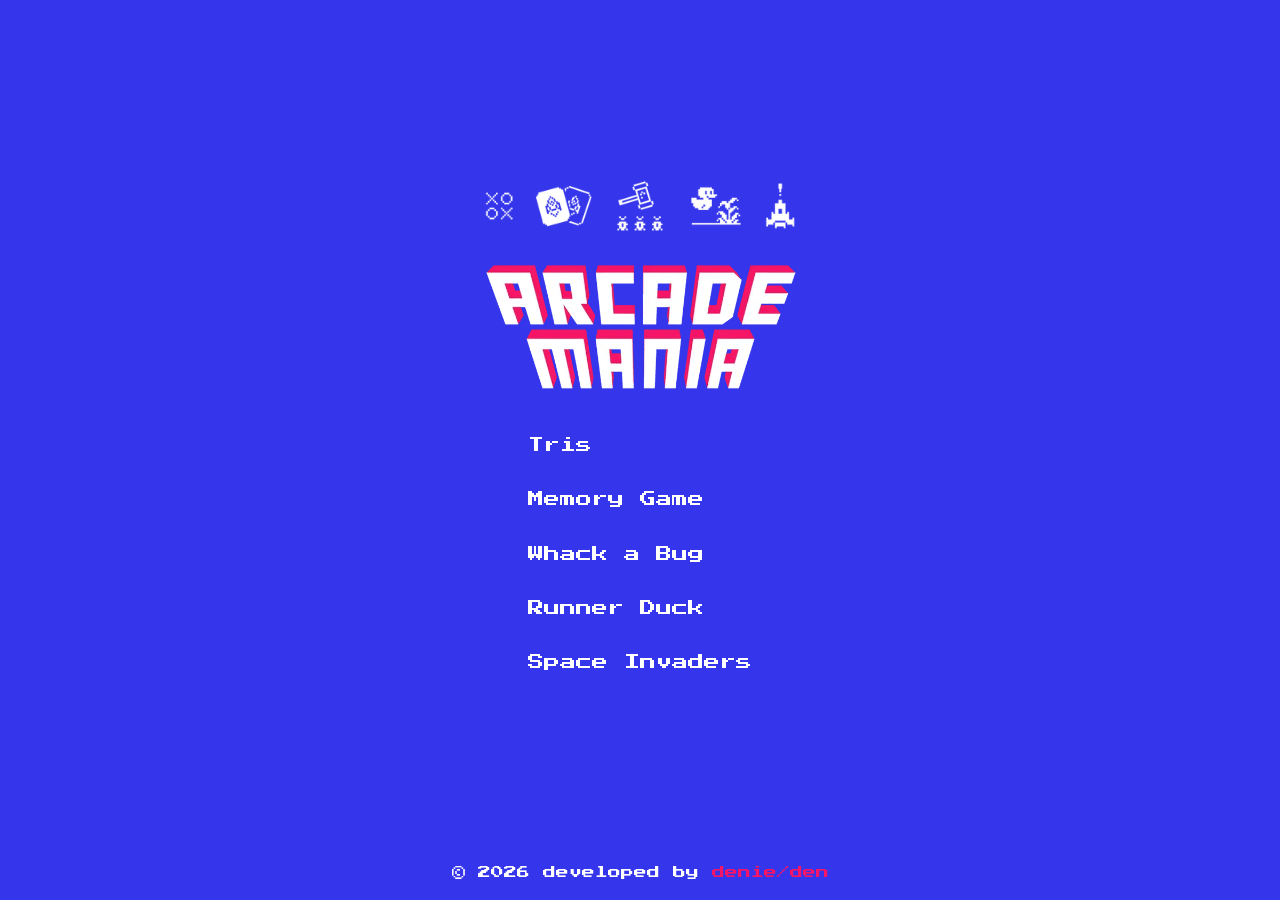
<file: index.html>
<!DOCTYPE html>
<html lang="en">
<head>
	<meta charset="UTF-8">
	<meta name="viewport" content="width=device-width, initial-scale=1">
	<link rel="shortcut icon" href="https://denielden.github.io/img/favicon.svg" type="image/svg+xml">
   <meta name="author" content="Deniel Den">
	<title>Arcade Mania Games</title>
	<link rel="preconnect" href="https://fonts.googleapis.com">
	<link rel="preconnect" href="https://fonts.gstatic.com" crossorigin>
	<link href="https://fonts.googleapis.com/css2?family=Press+Start+2P&display=swap" rel="stylesheet">
	<link href="./assets/css/style.css" rel="stylesheet">
</head>
<body>

	<main id="start">
		<img src="./assets/img/games.webp" alt="Arcade Mania Games icon">
		<img src="./assets/img/arcade-mania.webp" alt="Arcade Mania logo">
		
		<ul>
			<li><a href="./tris/index.html" title="Tris">Tris</a></li>
			<li><a href="./memory/index.html" title="Memory Game">Memory Game</a></li>
			<li><a href="./whack-bug/index.html" title="Whack a Bug">Whack a Bug</a></li>
			<li><a href="./runner-duck/index.html" title="Runner Duck">Runner Duck</a></li>
			<li><a href="./space-invaders/index.html" title="Space Invaders">Space Invaders</a></li>
		</ul>
	</main>

	<footer class="txt-center">&copy <span id="currentDate"></span> developed by <a href="https://denielden.github.io" target="_blank">denie/den</a></footer>
	
	<script src="./assets/js/utils.js"></script>
</body>
</html>
</file>
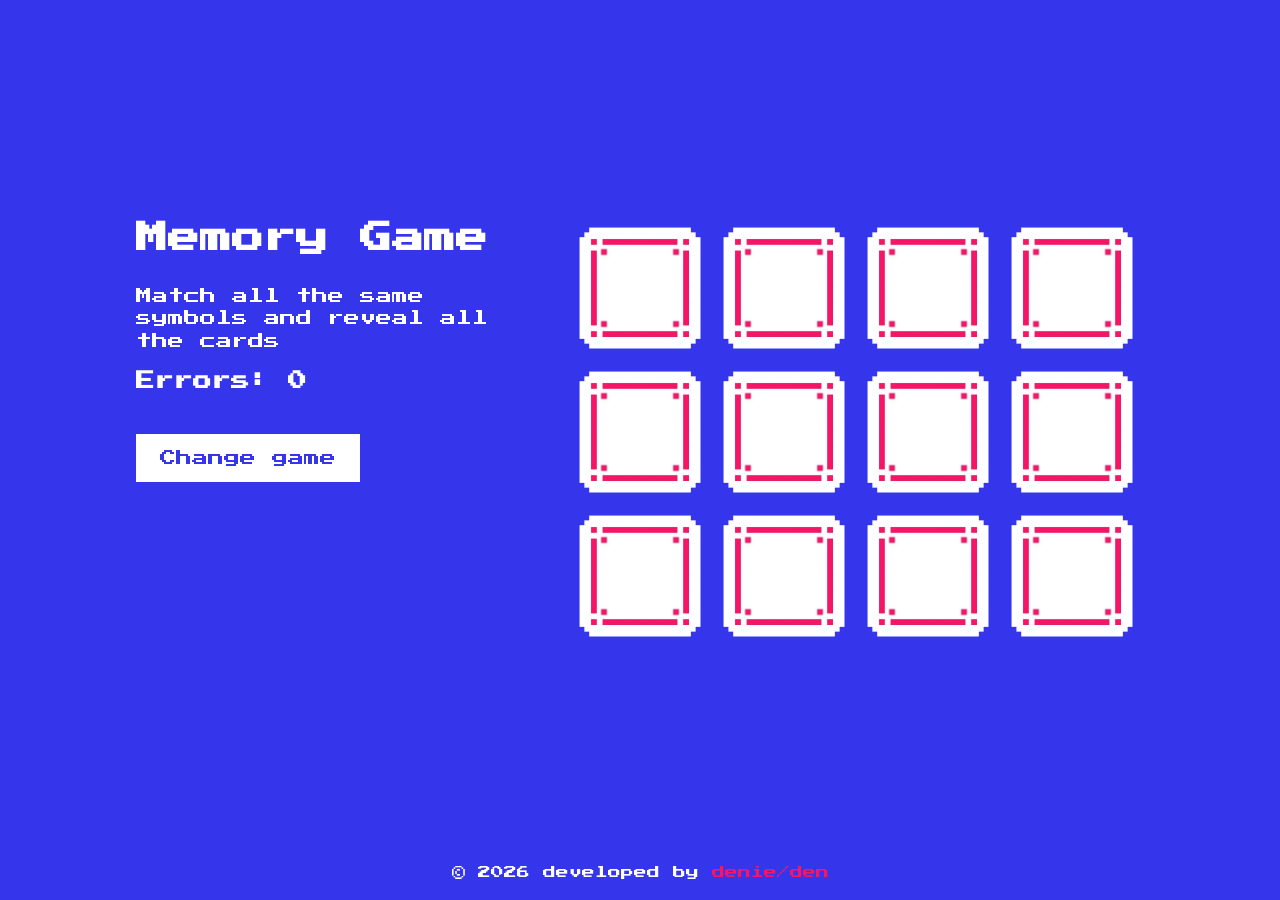
<file: memory/index.html>
<!DOCTYPE html>
<html lang="en">
<head>
	<meta charset="UTF-8">
	<meta name="viewport" content="width=device-width, initial-scale=1">
   <link rel="shortcut icon" href="https://denielden.github.io/img/favicon.svg" type="image/svg+xml">
   <meta name="author" content="Deniel Den">
	<title>Memory Game - Arcade Mania Games</title>
	<link rel="preconnect" href="https://fonts.googleapis.com">
	<link rel="preconnect" href="https://fonts.gstatic.com" crossorigin>
	<link href="https://fonts.googleapis.com/css2?family=Press+Start+2P&display=swap" rel="stylesheet">
	<link href="../assets/css/style.css" rel="stylesheet">
	<link href="./css/memory-style.css" rel="stylesheet">
</head>
<body>

	<main>
      <div class="board">
         <section class="game-data">
            <h1>Memory Game</h1>
            <p>Match all the same symbols and reveal all the cards</p>
            <h3>Errors: <span id="error"></span></h3>
            <a href="/vanillajs-arcade-games/" class="btn">Change game</a>
         </section>

         <section class="game-area">
            <div id="grid">
            </div>
         </section>
      </div>
	</main>

	<footer class="txt-center">&copy <span id="currentDate"></span> developed by <a href="https://denielden.github.io" target="_blank">denie/den</a></footer>
		
   <script src="../assets/js/utils.js" defer></script>
   <script src="./js/script.js" defer></script>
</body>
</html>
</file>
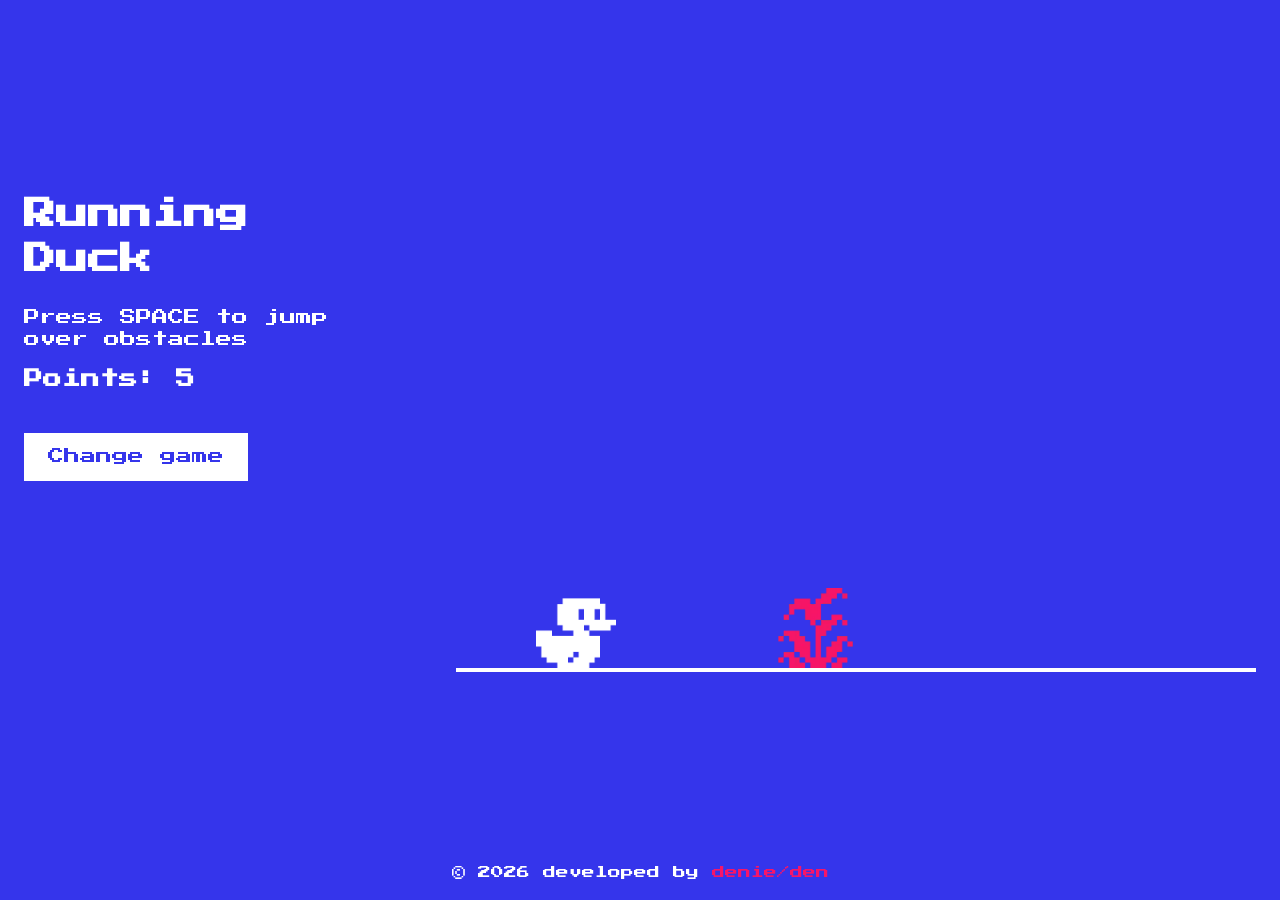
<file: runner-duck/index.html>
<!DOCTYPE html>
<html lang="en">
<head>
	<meta charset="UTF-8">
	<meta name="viewport" content="width=device-width, initial-scale=1">
   <link rel="shortcut icon" href="https://denielden.github.io/img/favicon.svg" type="image/svg+xml">
   <meta name="author" content="Deniel Den">
	<title>Running Duck - Arcade Mania Games</title>
	<link rel="preconnect" href="https://fonts.googleapis.com">
	<link rel="preconnect" href="https://fonts.gstatic.com" crossorigin>
	<link href="https://fonts.googleapis.com/css2?family=Press+Start+2P&display=swap" rel="stylesheet">
	<link href="../assets/css/style.css" rel="stylesheet">
	<link href="./css/running-duck-style.css" rel="stylesheet">
</head>
<body>

	<main>
      <div class="board">
         <section class="game-data">
            <h1>Running Duck</h1>
            <p>Press SPACE to jump over obstacles</p>
            <h3>Points: <span id="points"></span></h3>
            <a href="/vanillajs-arcade-games/" class="btn">Change game</a>
         </section>

         <section class="game-area">
            <div id="grid">
               <div></div>
               <div></div>
               <div></div>
               <div></div>
               <div></div>
               <div></div>
               <div></div>
               <div></div>
               <div></div>
               <div></div>
            </div>
         </section>
      </div>
	</main>

	<footer class="txt-center">&copy <span id="currentDate"></span> developed by <a href="https://denielden.github.io" target="_blank">denie/den</a></footer>
		
   <script src="../assets/js/utils.js" defer></script>
   <script src="./js/script.js" defer></script>
</body>
</html>
</file>
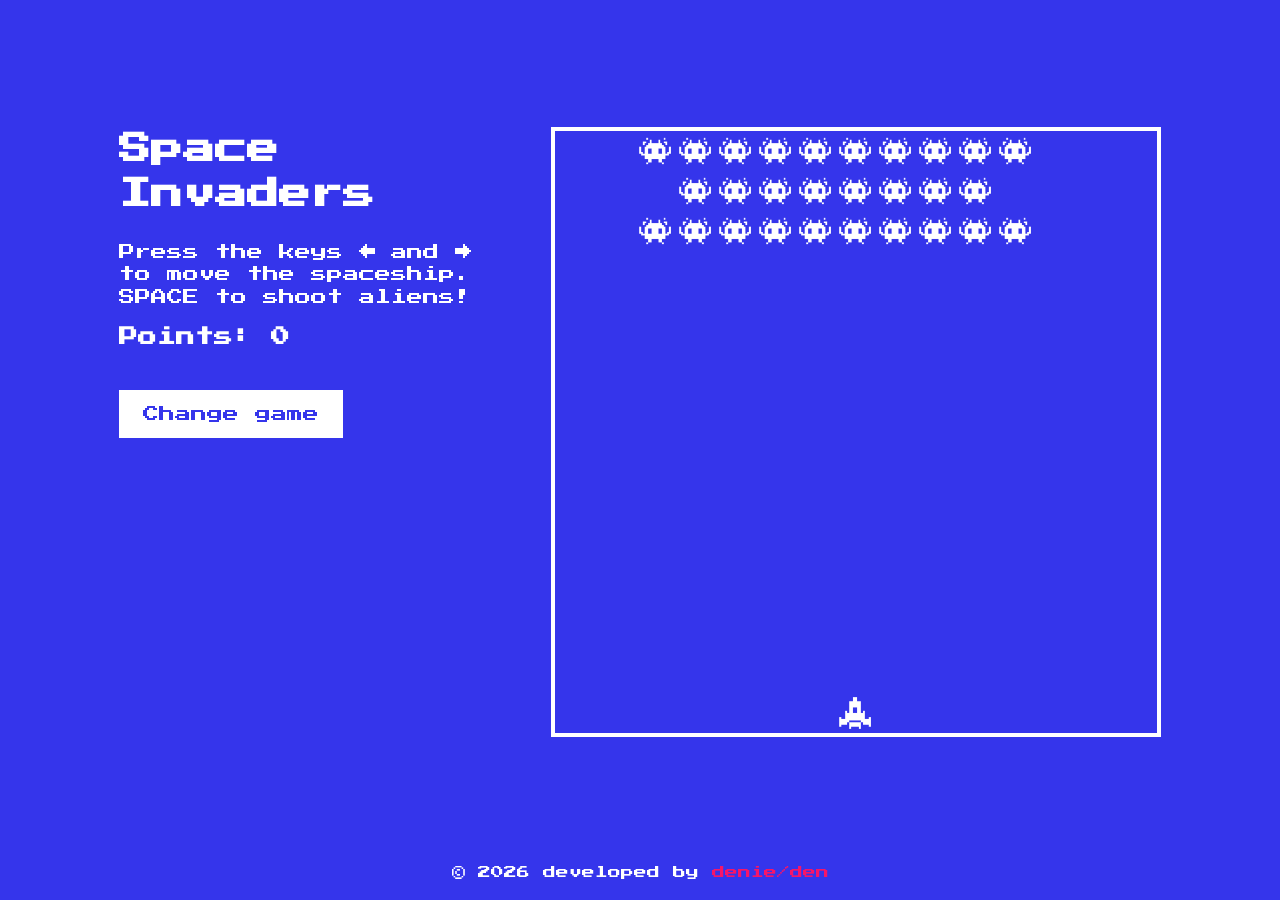
<file: space-invaders/index.html>
<!DOCTYPE html>
<html lang="en">
<head>
	<meta charset="UTF-8">
	<meta name="viewport" content="width=device-width, initial-scale=1">
   <link rel="shortcut icon" href="https://denielden.github.io/img/favicon.svg" type="image/svg+xml">
   <meta name="author" content="Deniel Den">
	<title>Space Invaders - Arcade Mania Games</title>
	<link rel="preconnect" href="https://fonts.googleapis.com">
	<link rel="preconnect" href="https://fonts.gstatic.com" crossorigin>
	<link href="https://fonts.googleapis.com/css2?family=Press+Start+2P&display=swap" rel="stylesheet">
	<link href="../assets/css/style.css" rel="stylesheet">
	<link href="./css/space-invaders-style.css" rel="stylesheet">
</head>
<body>

	<main>
      <div class="board">
         <section class="game-data">
            <h1>Space Invaders</h1>
            <p>Press the keys &#8592; and &#8594; to move the spaceship.<br>SPACE to shoot aliens!</p>
            <h3>Points: <span id="points"></span></h3>
            <a href="/vanillajs-arcade-games/" class="btn">Change game</a>
         </section>

         <section class="game-area">
            <div id="grid">
            </div>
         </section>
      </div>
	</main>

	<footer class="txt-center">&copy <span id="currentDate"></span> developed by <a href="https://denielden.github.io" target="_blank">denie/den</a></footer>
		
   <script src="../assets/js/utils.js" defer></script>
   <script src="./js/script.js" defer></script>
</body>
</html>
</file>
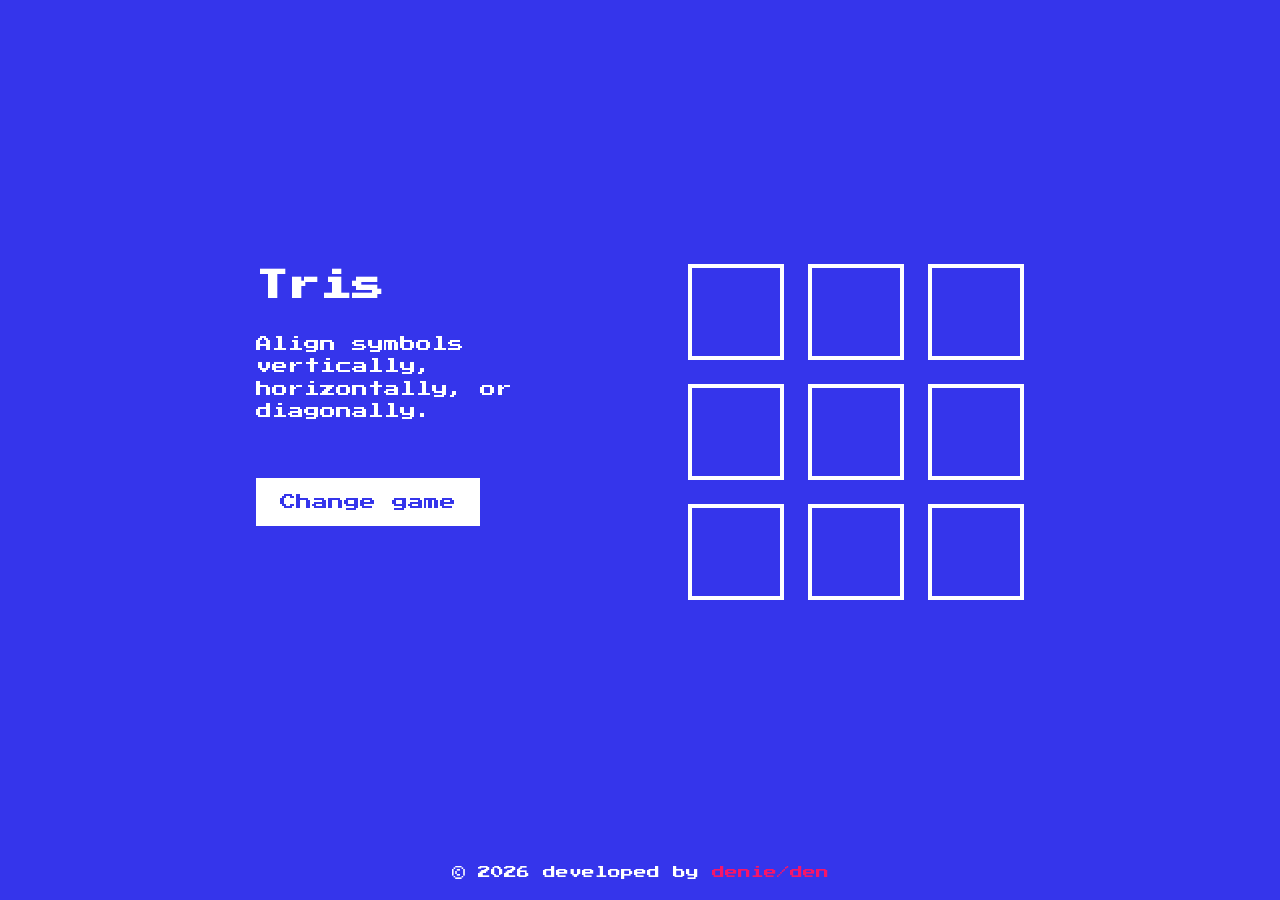
<file: tris/index.html>
<!DOCTYPE html>
<html lang="en">
<head>
	<meta charset="UTF-8">
	<meta name="viewport" content="width=device-width, initial-scale=1">
   <link rel="shortcut icon" href="https://denielden.github.io/img/favicon.svg" type="image/svg+xml">
   <meta name="author" content="Deniel Den">
	<title>Tris - Arcade Mania Games</title>
	<link rel="preconnect" href="https://fonts.googleapis.com">
	<link rel="preconnect" href="https://fonts.gstatic.com" crossorigin>
	<link href="https://fonts.googleapis.com/css2?family=Press+Start+2P&display=swap" rel="stylesheet">
	<link href="../assets/css/style.css" rel="stylesheet">
	<link href="./css/tris-style.css" rel="stylesheet">
</head>
<body>

	<main>
      <div class="board">
         <section class="game-data">
            <h1>Tris</h1>
            <p>Align symbols vertically, horizontally, or diagonally.</p>
            <a href="/vanillajs-arcade-games/" class="btn">Change game</a>
         </section>

         <section class="game-area">
            <div id="grid">
               <div class="cell"></div>
               <div class="cell"></div>
               <div class="cell"></div>
               <div class="cell"></div>
               <div class="cell"></div>
               <div class="cell"></div>
               <div class="cell"></div>
               <div class="cell"></div>
               <div class="cell"></div>
            </div>
         </section>
      </div>
	</main>

	<footer class="txt-center">&copy <span id="currentDate"></span> developed by <a href="https://denielden.github.io" target="_blank">denie/den</a></footer>
		
   <script src="../assets/js/utils.js" defer></script>
   <script src="./js/script.js" defer></script>
</body>
</html>
</file>
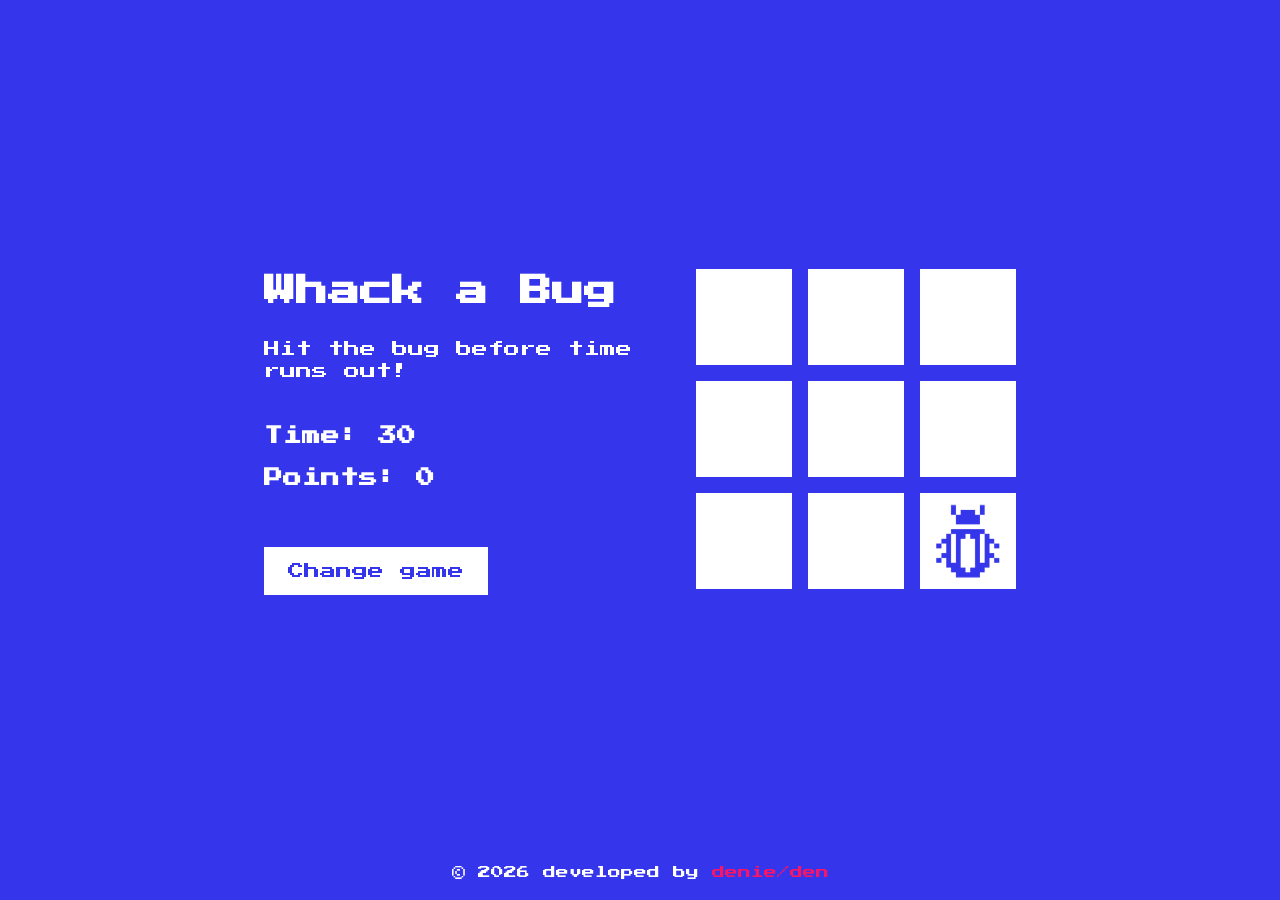
<file: whack-bug/index.html>
<!DOCTYPE html>
<html lang="en">
<head>
	<meta charset="UTF-8">
	<meta name="viewport" content="width=device-width, initial-scale=1">
   <link rel="shortcut icon" href="https://denielden.github.io/img/favicon.svg" type="image/svg+xml">
   <meta name="author" content="Deniel Den">
	<title>Whack a Bug - Arcade Mania Games</title>
	<link rel="preconnect" href="https://fonts.googleapis.com">
	<link rel="preconnect" href="https://fonts.gstatic.com" crossorigin>
	<link href="https://fonts.googleapis.com/css2?family=Press+Start+2P&display=swap" rel="stylesheet">
	<link href="../assets/css/style.css" rel="stylesheet">
	<link href="./css/whack-bug-style.css" rel="stylesheet">
</head>
<body>

	<main>
      <div class="board">
         <section class="game-data">
            <h1>Whack a Bug</h1>
            <p>Hit the bug before time runs out!</p>
            <h3>Time: <span id="timer"></span></h3>
            <h3>Points: <span id="points"></span></h3>
            <a href="/vanillajs-arcade-games/" class="btn">Change game</a>
         </section>

         <section class="game-area">
            <div id="grid">
               <div class="cell"></div>
               <div class="cell"></div>
               <div class="cell"></div>
               <div class="cell"></div>
               <div class="cell"></div>
               <div class="cell"></div>
               <div class="cell"></div>
               <div class="cell"></div>
               <div class="cell"></div>
            </div>
         </section>
      </div>
	</main>

	<footer class="txt-center">&copy <span id="currentDate"></span> developed by <a href="https://denielden.github.io" target="_blank">denie/den</a></footer>
		
   <script src="../assets/js/utils.js" defer></script>
   <script src="./js/script.js" defer></script>
</body>
</html>
</file>
<file: assets/css/style.css>
* {
  padding: 0;
  margin: 0;
  -webkit-box-sizing: border-box;
          box-sizing: border-box;
}

body {
  background-color: #3535eb;
  color: #fff;
  font-family: "Press Start 2P", monospace, sans-serif;
  font-size: 1rem;
  line-height: 1.4;
}

main {
  display: -webkit-box;
  display: -ms-flexbox;
  display: flex;
  -webkit-box-pack: center;
      -ms-flex-pack: center;
          justify-content: center;
  -webkit-box-align: center;
      -ms-flex-align: center;
          align-items: center;
  min-height: 96vh;
}

h1 {
  font-size: 2rem;
  margin-bottom: 1.5rem;
}

p {
  margin-bottom: 1rem;
}

a {
  color: #fff;
  text-decoration: none;
  cursor: pointer;
  -webkit-transition: .3s ease-in;
  transition: .3s ease-in;
}

a:hover {
  color: #f71568;
}

img {
  width: 100%;
}

.txt-center {
  display: block;
  font-size: .8rem;
  text-align: center;
}

.txt-center a {
  color: #f71568;
}

#start {
  display: -webkit-box;
  display: -ms-flexbox;
  display: flex;
  -webkit-box-pack: center;
      -ms-flex-pack: center;
          justify-content: center;
  -webkit-box-align: center;
      -ms-flex-align: center;
          align-items: center;
  -webkit-box-orient: vertical;
  -webkit-box-direction: normal;
      -ms-flex-direction: column;
          flex-direction: column;
  gap: 1rem;
  padding: 3rem auto;
}

#start img {
  width: 25vw;
}

#start ul {
  list-style: none;
}

#start ul li {
  padding-block: 1rem;
}

button, .btn {
  display: inline-block;
  padding: .8rem 1.5rem;
  margin-top: 2.5rem;
  border: 0;
  font-family: "Press Start 2P", monospace, sans-serif;
  background: #fff;
  color: #3535eb;
}

button#restart, .btn#restart {
  background: #3535eb;
  color: #fff;
}

.board {
  display: -webkit-box;
  display: -ms-flexbox;
  display: flex;
  -webkit-box-pack: start;
      -ms-flex-pack: start;
          justify-content: start;
  -webkit-box-orient: horizontal;
  -webkit-box-direction: normal;
      -ms-flex-direction: row;
          flex-direction: row;
  gap: 2rem;
}

.board .game-area {
  position: relative;
  padding: 1rem;
}

.board .game-area .game-message {
  display: -webkit-box;
  display: -ms-flexbox;
  display: flex;
  -webkit-box-pack: center;
      -ms-flex-pack: center;
          justify-content: center;
  -webkit-box-align: center;
      -ms-flex-align: center;
          align-items: center;
  -webkit-box-orient: vertical;
  -webkit-box-direction: normal;
      -ms-flex-direction: column;
          flex-direction: column;
  position: absolute;
  inset: 0;
  text-align: center;
  background-color: #f71568;
  -webkit-transition: all 1s ease-out;
  transition: all 1s ease-out;
}

.board .game-data {
  width: 25rem;
  padding: 1rem;
}
/*# sourceMappingURL=style.css.map */
</file>
<file: memory/css/memory-style.css>
#grid {
  display: -webkit-box;
  display: -ms-flexbox;
  display: flex;
  -webkit-box-pack: start;
      -ms-flex-pack: start;
          justify-content: start;
  -ms-flex-wrap: wrap;
      flex-wrap: wrap;
  width: calc( 9rem * 4);
  height: calc( 9rem * 3);
}

#grid .card {
  width: 9rem;
  height: 9rem;
  background-image: url(../img/back.webp);
  background-repeat: no-repeat;
  background-size: contain;
  cursor: pointer;
}

#grid .alien {
  background-image: url(../img/alien.webp);
}

#grid .bug {
  background-image: url(../img/bug.webp);
}

#grid .duck {
  background-image: url(../img/duck.webp);
}

#grid .rocket {
  background-image: url(../img/rocket.webp);
}

#grid .spaceship {
  background-image: url(../img/spaceship.webp);
}

#grid .tiktac {
  background-image: url(../img/tiktac.webp);
}
/*# sourceMappingURL=memory-style.css.map */
</file>
<file: runner-duck/css/running-duck-style.css>
#grid {
  display: -webkit-box;
  display: -ms-flexbox;
  display: flex;
  -webkit-box-pack: false;
      -ms-flex-pack: false;
          justify-content: false;
  -webkit-box-align: end;
      -ms-flex-align: end;
          align-items: flex-end;
  width: calc( 5rem * 10);
  height: 30rem;
  border-bottom: 0.3rem solid #fff;
}

#grid > div {
  width: 5rem;
  height: 5rem;
}

#grid .duck {
  background-image: url("../img/duck.webp");
  background-repeat: no-repeat;
  background-size: contain;
  background-position: center;
  -webkit-transition: -webkit-transform .4s ease;
  transition: -webkit-transform .4s ease;
  transition: transform .4s ease;
  transition: transform .4s ease, -webkit-transform .4s ease;
}

#grid .duck-jump {
  -webkit-transform: translate(0, -120%);
          transform: translate(0, -120%);
}

#grid .plant:not(.duck) {
  background-image: url("../img/plant.webp");
  background-repeat: no-repeat;
  background-size: contain;
  background-position: center;
}
/*# sourceMappingURL=running-duck-style.css.map */
</file>
<file: space-invaders/css/space-invaders-style.css>
#grid {
  display: -webkit-box;
  display: -ms-flexbox;
  display: flex;
  -webkit-box-pack: start;
      -ms-flex-pack: start;
          justify-content: start;
  -webkit-box-align: start;
      -ms-flex-align: start;
          align-items: start;
  -ms-flex-wrap: wrap;
      flex-wrap: wrap;
  width: calc( 2.5rem * 15 + .6rem);
  height: calc( 2.5rem * 15 + .6rem);
  border: 0.3rem solid #fff;
}

#grid > div {
  width: 2.5rem;
  height: 2.5rem;
  background-repeat: no-repeat;
  background-size: contain;
  background-position: center;
}

#grid .alien {
  background-image: url("../img/alien.webp");
}

#grid .spaceship {
  background-image: url("../img/spaceship.webp");
}

#grid .laser {
  background-image: url("../img/laser.webp");
}

#grid .boom {
  background-image: url("../img/boom.webp");
}
/*# sourceMappingURL=space-invaders-style.css.map */
</file>
<file: tris/css/tris-style.css>
#grid {
  display: -webkit-box;
  display: -ms-flexbox;
  display: flex;
  -webkit-box-pack: justify;
      -ms-flex-pack: justify;
          justify-content: space-between;
  -webkit-box-orient: horizontal;
  -webkit-box-direction: normal;
      -ms-flex-direction: row;
          flex-direction: row;
  -ms-flex-line-pack: justify;
      align-content: space-between;
  -ms-flex-wrap: wrap;
      flex-wrap: wrap;
  width: calc( (6rem + 1rem) * 3);
  height: calc( (6rem + 1rem) * 3);
}

#grid .cell {
  display: -webkit-box;
  display: -ms-flexbox;
  display: flex;
  -webkit-box-pack: center;
      -ms-flex-pack: center;
          justify-content: center;
  -webkit-box-align: center;
      -ms-flex-align: center;
          align-items: center;
  width: 6rem;
  height: 6rem;
  border: 0.3rem solid #fff;
  font-size: calc( 6rem / 2);
  text-transform: uppercase;
  cursor: pointer;
}
/*# sourceMappingURL=tris-style.css.map */
</file>
<file: whack-bug/css/whack-bug-style.css>
h3 {
  margin-bottom: 1rem;
}

p {
  margin-bottom: 2.5rem;
}

#grid {
  display: -webkit-box;
  display: -ms-flexbox;
  display: flex;
  -webkit-box-pack: justify;
      -ms-flex-pack: justify;
          justify-content: space-between;
  -ms-flex-line-pack: justify;
      align-content: space-between;
  -ms-flex-wrap: wrap;
      flex-wrap: wrap;
  width: calc( 6rem * 3 + 2rem);
  height: calc( 6rem * 3 + 2rem);
}

#grid .cell {
  width: 6rem;
  height: 6rem;
  background: #fff;
  cursor: pointer;
  background-repeat: no-repeat;
  background-size: contain;
  background-position: center;
}

#grid .bug {
  background-image: url(../img/bug.webp);
}

#grid .splat {
  background-image: url(../img/bug-splat.webp);
}
/*# sourceMappingURL=whack-bug-style.css.map */
</file>
